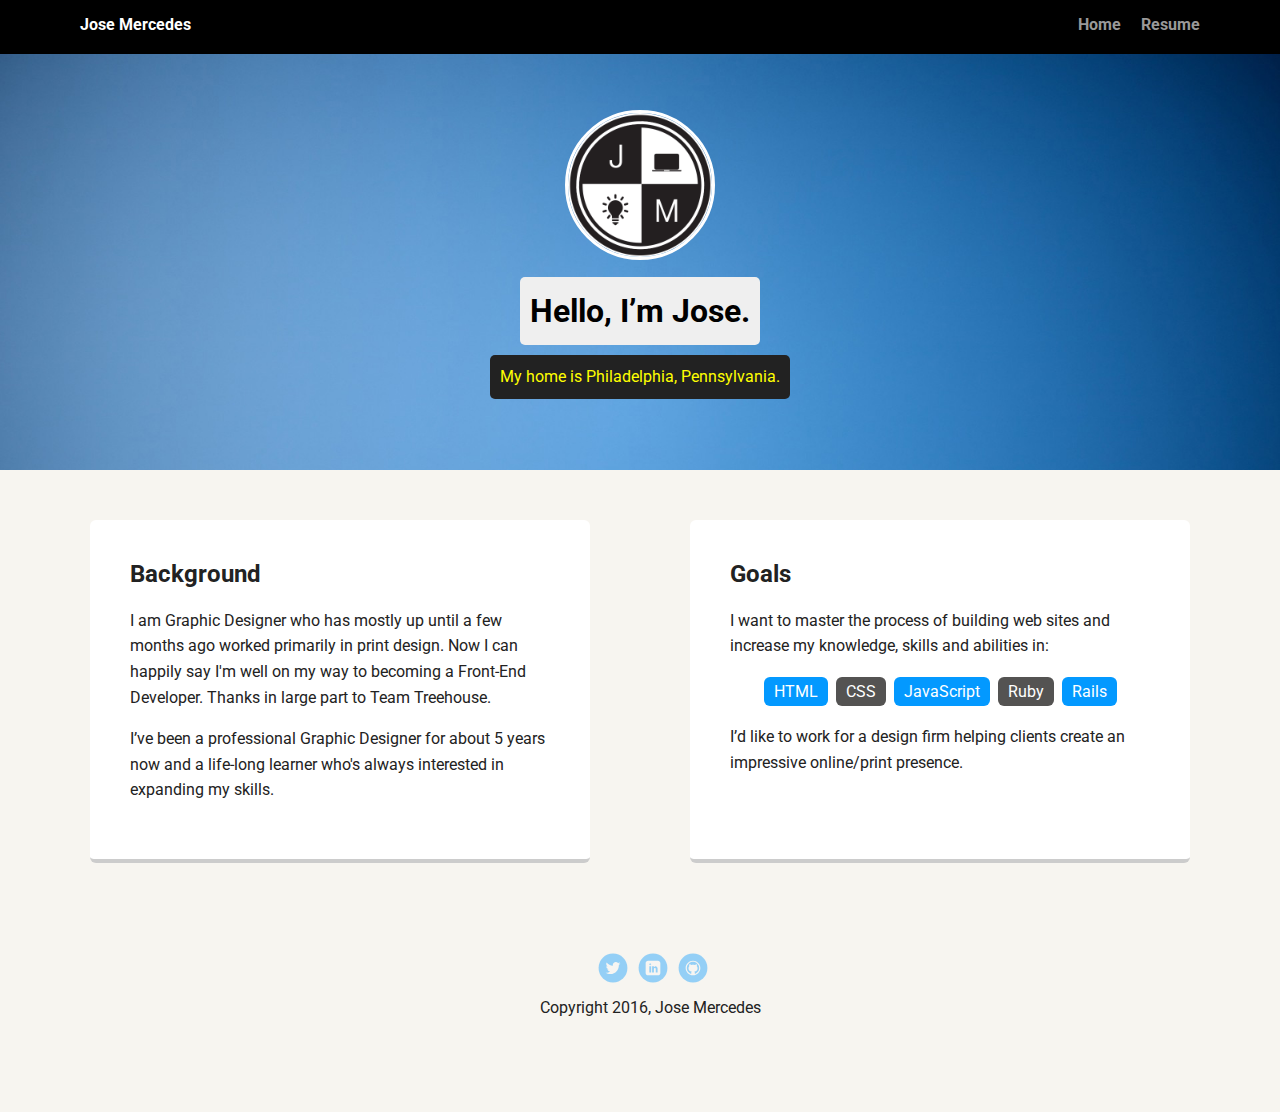
<file: index.html>
<!doctype html>
<html lang="en">
<head>
  <meta charset="utf-8">
  <title>Jose Mercedes's Profile</title>
  <meta name="viewport" content="width=device-width, initial-scale=1.0">
  <link rel="stylesheet" href="styles.css">
  <link href="https://fonts.googleapis.com/css?family=Muli%7CRoboto:400,300,500,700,900" rel="stylesheet"></head>
  <body>

    <div class="main-nav">
        <ul class="nav">
          <li class="name">Jose Mercedes</li>
          <li><a href="index.html">Home</a></li>
          <li><a href="Resume.html">Resume</a></li>
        </ul>
    </div>

    <header>
      <img src="images/My_Logo.jpg" alt="JM Designs Logo" class="profile-image">
      <h1 class="tag name">Hello, I’m Jose.</h1>
      <p class="tag location">My home is Philadelphia, Pennsylvania.</p>
    </header>

    <main class="flex">
      <div class="card">
        <h2>Background</h2>
        <p>I am Graphic Designer who has mostly up until a few months ago worked primarily in print design. Now I can happily say I'm well on my way to becoming a Front-End Developer. Thanks in large part to Team Treehouse.</p>
        <p>I’ve been a professional Graphic Designer for about 5 years now and a life-long learner who's always interested in expanding my skills.</p>
      </div> 

      <div class="card">
        <h2>Goals</h2>
        <p>I want to master the process of building web sites and increase my knowledge, skills and abilities in:</p>
        <ul class="skills">
          <li>HTML</li>
          <li>CSS</li>
          <li>JavaScript</li>
          <li>Ruby</li>
          <li>Rails</li>
        </ul>
        <p>I’d like to work for a design firm helping clients create an impressive online/print presence.</p>
      </div> 

    </main>
    <footer>
      <ul>
        <li><a href="https://twitter.com/JMdesigns88" class="social twitter" target= "new">Twitter</a></li>
        <li><a href="https://www.linkedin.com/in/jose-mercedes-25706723" class="social linkedin" target="new">LinkedIn</a></li>
        <li><a href="https://github.com/jmercedes88" class="social github" target="new">Github</a></li>
      </ul>
      <p class="copyright">Copyright 2016, Jose Mercedes</p>
    </footer>
  </body>
  </html>
</file>
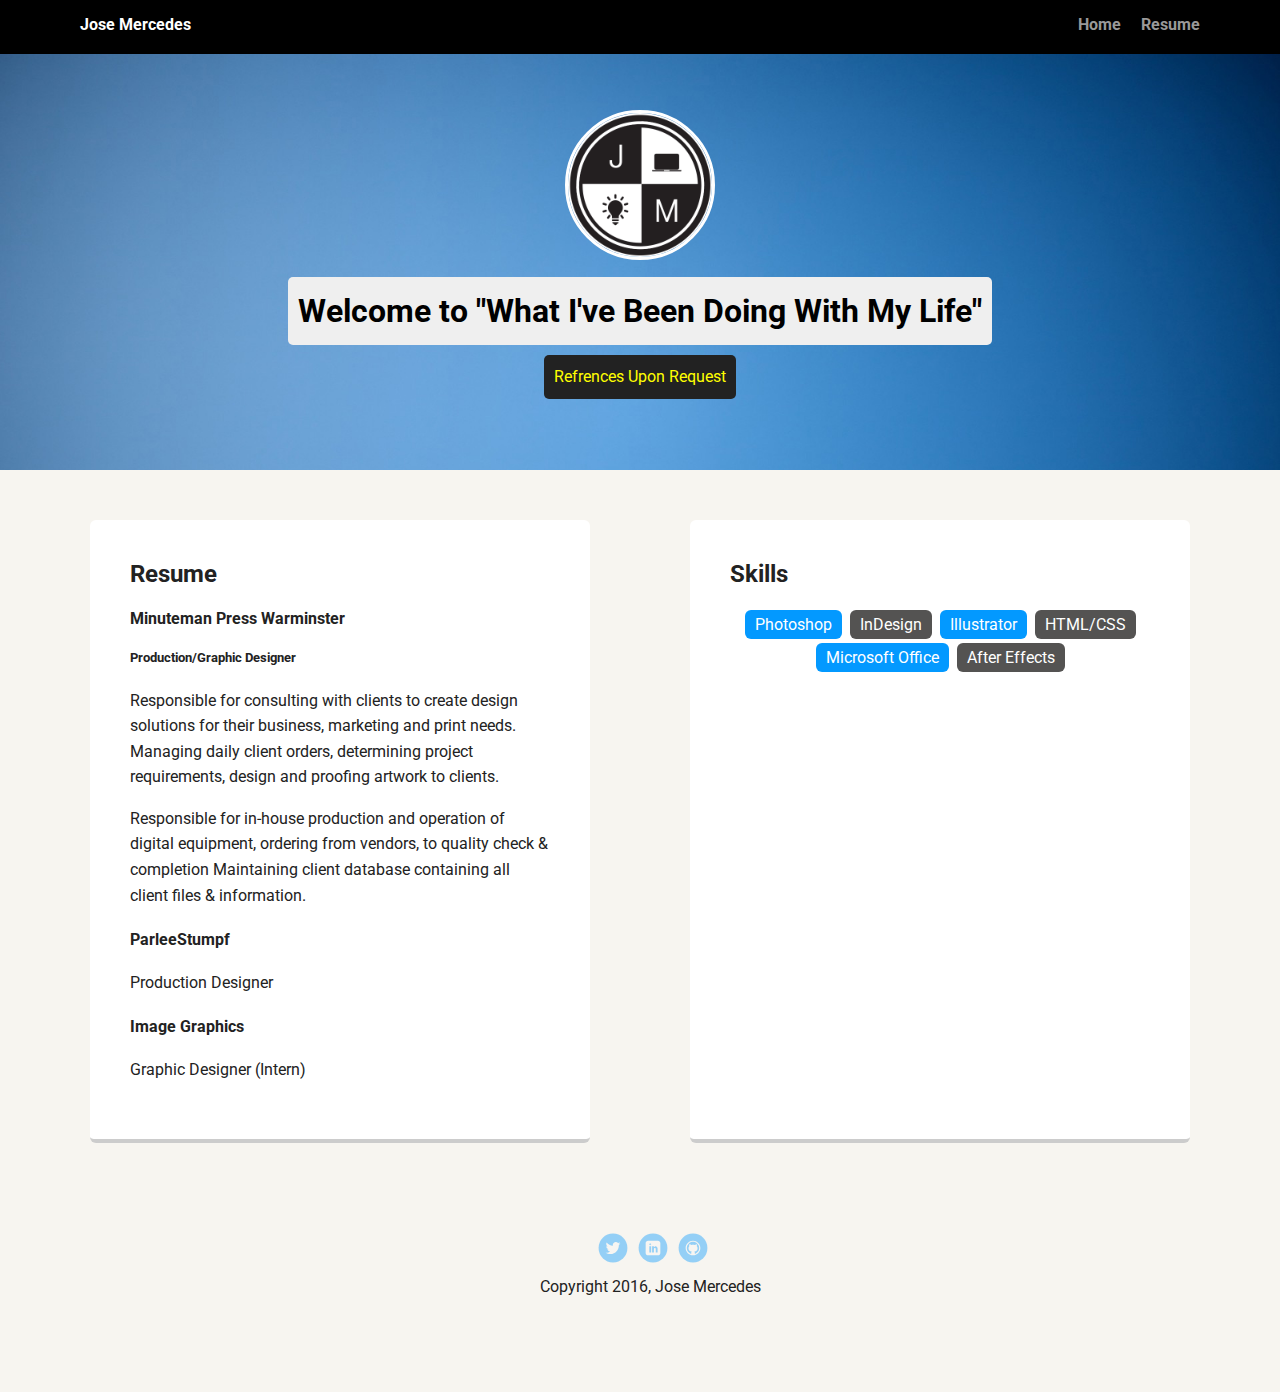
<file: Resume.html>
<!doctype html>
<html lang="en">
<head>
  <meta charset="utf-8">
  <title>Experience</title>
  <meta name="viewport" content="width=device-width, initial-scale=1.0">
  <link rel="stylesheet" href="styles.css">
  <link href="https://fonts.googleapis.com/css?family=Muli%7CRoboto:400,300,500,700,900" rel="stylesheet"></head>
  <body>

    <div class="main-nav">
        <ul class="nav">
          <li class="name">Jose Mercedes</li>
          <li><a href="index.html">Home</a></li>
          <li><a href="Resume.html">Resume</a></li>
        </ul>
    </div>

    <header>
      <img src="images/My_Logo.jpg" alt="JM Designs Logo" class="profile-image">
      <h1 class="tag name">Welcome to "What I've Been Doing With My Life"</h1>
      <p class="tag location">Refrences Upon Request</p>
    </header>

    <main class="flex">
      <div class="card">
        <h2>Resume</h2>
        <h4>	Minuteman Press Warminster</h4> 
        <h5>Production/Graphic Designer</h5>
        <p>Responsible for consulting with clients to create design solutions for their business, marketing and print needs. Managing daily client orders, determining project requirements, design and proofing artwork to clients.</p>
        <p>Responsible for in-house production and operation of digital equipment, ordering from vendors, to quality check & completion Maintaining client database containing all client files & information.</p>
        <h4>	ParleeStumpf</h4>
        <p>Production Designer</p>
        <h4>	Image Graphics</h4>
        <p>Graphic Designer (Intern)</p>
      </div> 

      <div class="card">
        <h2>Skills</h2>
        <p></p>
        <ul class="skills">
          <li>Photoshop</li>
          <li>InDesign</li>
          <li>Illustrator</li>
          <li>HTML/CSS</li>
          <li>Microsoft Office</li>
          <li>After Effects</li>
        </ul>
        <p></p>
      </div> 

    </main>
    <footer>
      <ul>
        <li><a href="https://twitter.com/JMdesigns88" class="social twitter" target= "new">Twitter</a></li>
        <li><a href="https://www.linkedin.com/in/jose-mercedes-25706723" class="social linkedin" target="new">LinkedIn</a></li>
        <li><a href="https://github.com/jmercedes88" class="social github" target="new">Github</a></li>
      </ul>
      <p class="copyright">Copyright 2016, Jose Mercedes</p>
    </footer>
  </body>
  </html>
</file>
<file: styles.css>
/* Global Layout Set-up */
* { 
  box-sizing: border-box;
}
  
body {
  margin: 0;
  padding: 0;
  text-align: center;
  font-family: 'Roboto', sans-serif;
  color: #222;
  background: #f7f5f0;
}
/* Link Styles */

a {
  text-decoration: none;
  color: #999;
}
a:hover {
  color: #6633ff;
}

/* Section Styles */

.main-nav {
  width: 100%;
  background: black;
  min-height: 30px;
  padding: 10px;
  position: fixed;
  text-align: center;
}
.nav {
  display: flex;
  justify-content: space-around;
  font-weight: 700;
  list-style-type: none;
  margin: 0 auto;
  padding: 0;
}

.nav .name {
    display: block;
    margin-right: auto;
    color: white;
}
.nav li {
  padding: 5px 10px 10px 10px;
}
.nav a {
  transition: all .5s;
}
.nav a:hover {
  color: white
}

header {
  text-align: center;
  background: url('images/Blue_Background.jpg') no-repeat top center ;
  background-size: cover;
  overflow: hidden;
  padding-top: 60px;
}
header {
  line-height: 1.5;
}
header .profile-image {
  margin-top: 50px;
  width: 150px;
  height: 150px;
  border-radius: 50%;
  border: 3px solid white;
  transition: all .5s;
}
header .profile-image:hover {
  transform: scale(1.2) rotate(5deg);
}
.tag {
  background-color: #efefef;
  color: black;
  padding: 10px;
  border-radius: 5px;
  display: table;
  margin: 10px auto;
} 
.location {
  background-color: #222;
  color: yellow;
}
.card {
  margin: 30px;
  padding: 20px 40px 40px;
  max-width: 500px;
  text-align: left;
  background: #fff;
  border-bottom: 4px solid #ccc;
  border-radius: 6px;
  transition: all .5s;
}
.card:hover {
  border-color: #ff99ff;
}

ul.skills {
  padding: 0;
  text-align: center;
}

.skills li {
  border-radius: 6px;
  display: inline-block;
  background: #545352;
  color: white;
  padding: 5px 10px;
  margin: 2px;
}

.skills li:nth-child(odd) {
  background: #0399ff;
}

footer {
  width: 100%;
  min-height: 30px;
  padding: 20px 0 40px 20px;
}

footer .copyright {
  top: -8px;
  font-size: .75em;
}

footer ul {
  list-style-type: none;
  margin: 0;
  padding: 0;
}

footer ul li {
  display: inline-block;
}

a.social {
  display: inline-block;
  text-indent: -9999px;
  margin-left: 5px;
  width: 30px;
  height: 30px;
  background-size: 30px 30px;
  opacity: .4;
  transition: all .5s;
}
a.twitter {
  background-image: url(images/twitter.svg);
}
a.linkedin {
  background-image: url(images/linkedin.svg);
}
a.github {
  background-image: url(images/github.svg);
}
a.social:hover {
  opacity: 1;
}
.clearfix {
  clear: both;
}

/* Styles for larger screens */
@media screen and (min-width: 720px) {
  
  .flex {
      display: -ms-flexbox;      /* TWEENER - IE 10 */
      display: flex; 
      max-width: 1200px;
      -ms-flex-pack: distribute;
      justify-content: space-around;
      margin: 0 auto;
  }

  header {
    min-height: 470px;
  }

  .nav {
    max-width: 1200px;
    padding: 0 30px;
  }


  main {
    padding-top: 20px;
  }

  main p {
    line-height: 1.6em;
  }

  footer {
    font-size: 1.3em;
    max-width: 1200px;
    margin: 40px auto;
  }

}
</file>
